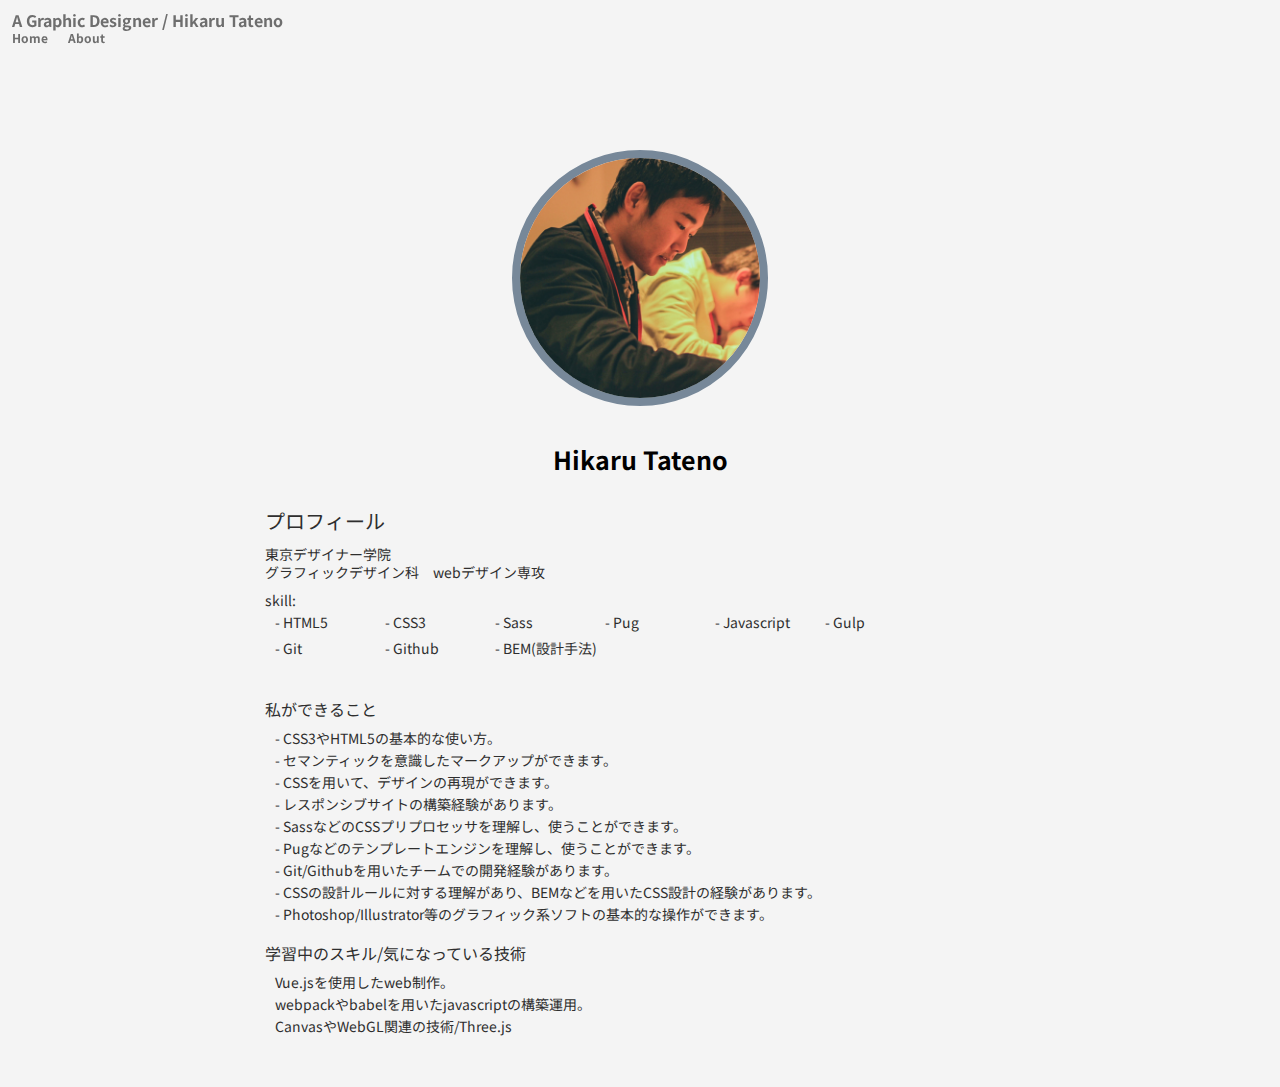
<file: about.html>
<!DOCTYPE html>

<html lang="ja">
  <head>
  	<meta charset="UTF-8">
    <title>Hikaru Tateno | About</title>
    <link rel="stylesheet" href="css/reset.css">
    <link rel="stylesheet" href="css/about.css">
  </head>
  <body>

    <div class="informations clearfix">
      <h1 class="title">A Graphic Designer / Hikaru Tateno</h1>
      <div class="navigation clearfix">
          <p><a href="index.html">Home</a></p>
          <p><a href="about.html">About</a></p>
      </div>
    </div>

    <div class="container">
      <img class="icon" src="imgs/icon.jpg">
      <p class="name">Hikaru Tateno</p>


    <div class="main">
      <div class="pf">
        <span class="profile">プロフィール</span>
        東京デザイナー学院<br>
        グラフィックデザイン科　webデザイン専攻<br>
        <div class="skill-title">skill:</div>
        <ul class="skill-list">
          <li class="skill-item">- HTML5</li>
          <li class="skill-item">- CSS3</li>
          <li class="skill-item">- Sass</li>
          <li class="skill-item">- Pug</li>
          <li class="skill-item">- Javascript</li>
          <li class="skill-item">- Gulp</li>
          <li class="skill-item">- Git</li>
          <li class="skill-item">- Github</li>
          <li class="skill-item">- BEM(設計手法)</li>
        </ul>
      </div>
      <div class="pr">
        <div class="experience-title">私ができること</div>
        <ul class="experience-list">
          <li class="experience-item">- CSS3やHTML5の基本的な使い方。</li>
          <li class="experience-item">- セマンティックを意識したマークアップができます。</li>
          <li class="experience-item">- CSSを用いて、デザインの再現ができます。</li>
          <li class="experience-item">- レスポンシブサイトの構築経験があります。</li>
          <li class="experience-item">- SassなどのCSSプリプロセッサを理解し、使うことができます。</li>
          <li class="experience-item">- Pugなどのテンプレートエンジンを理解し、使うことができます。</li>
          <li class="experience-item">- Git/Githubを用いたチームでの開発経験があります。</li>
          <li class="experience-item">- CSSの設計ルールに対する理解があり、BEMなどを用いたCSS設計の経験があります。</li>
          <li class="experience-item">- Photoshop/Illustrator等のグラフィック系ソフトの基本的な操作ができます。</li>
        </ul>

        <div class="learn-skill-title">学習中のスキル/気になっている技術</div>
        <ul class="learn-skill-list">
          <li class="learn-skill-item">Vue.jsを使用したweb制作。</li>
          <li class="learn-skill-item">webpackやbabelを用いたjavascriptの構築運用。</li>
          <li class="learn-skill-item">CanvasやWebGL関連の技術/Three.js</li>
        </ul>
      </div>
    </div>

    </div>
  </body>
</html>
</file>
<file: css/about.css>
@import url('https://fonts.googleapis.com/css?family=Noto+Sans+JP:400,500&display=swap');

.clearfix:before,
.clearfix:after {
    content: " ";
    display: table;
}

.clearfix:after {
    clear: both;
}

.clearfix {
    *zoom: 1;
}

* {
    box-sizing: border-box;
}


img{
  width: 20%;
}

body {
  text-align: center;
  background: #f4f4f4;
  font-family: 'Noto Sans JP';
}

.informations {
  position: fixed;
  z-index: 2;
  width: 100%;
  color: #6E6E6E;
  padding: 12px;
  text-align: left;
}

.title {
  font-weight:nomal;
  margin: 0;
}

.navigation {
  margin-top: 4px;
}

.navigation p{
  float: left;
  font-size: 12px;
  font-weight: bold;
  margin-right: 20px;
}

.navigation p a{
  color: #6E6E6E;
  text-decoration: none;
}

.icon{
  background: 60px;
  border-radius: 50%;
  border: 8px solid #778899;
  margin-top: 150px;
}

.container{
  width:100%;
  margin: 0 auto 0 auto;
}
/*解像度をwidthで先に決めておき、その後marginで揃える*/

.name{
  font-weight:bold;
  font-size: 25px;
  margin: 40px auto;
}

.profile{
  display: block;
  font-size: 20px;
  margin-bottom: 15px;
  /* font-family:cursive; */
  clear: both;
}

.main{
  width: 750px;
  margin: 0 auto;
  text-align: justify;
  text-justify: inter-ideograph;
  color: #2E2E2E;
}

.pf{
  margin-bottom: 20px;
  font-size: 14px;
  line-height: 18px;
}

.pr{
  padding-bottom: 50px;
}
.skill-title {
  padding: 10px 0 0px;
  font-size: 14px;
}
.skill-list {
  list-style: none;
  display: flex;
  width: 100%;
  flex-wrap: wrap;
  margin-left: 10px;
  font-size: 14px;
}
.skill-item {
  width: 110px;
  line-height: 26px;
}
.experience-title,
.learn-skill-title {
  font-size: 16px;
  padding: 20px 0 10px;
}
.experience-list,
.learn-skill-list {
  list-style: none;
  padding-left: 10px;
}
.experience-item,
.learn-skill-item {
  line-height: 22px;
  font-size: 14px;
}
</file>
